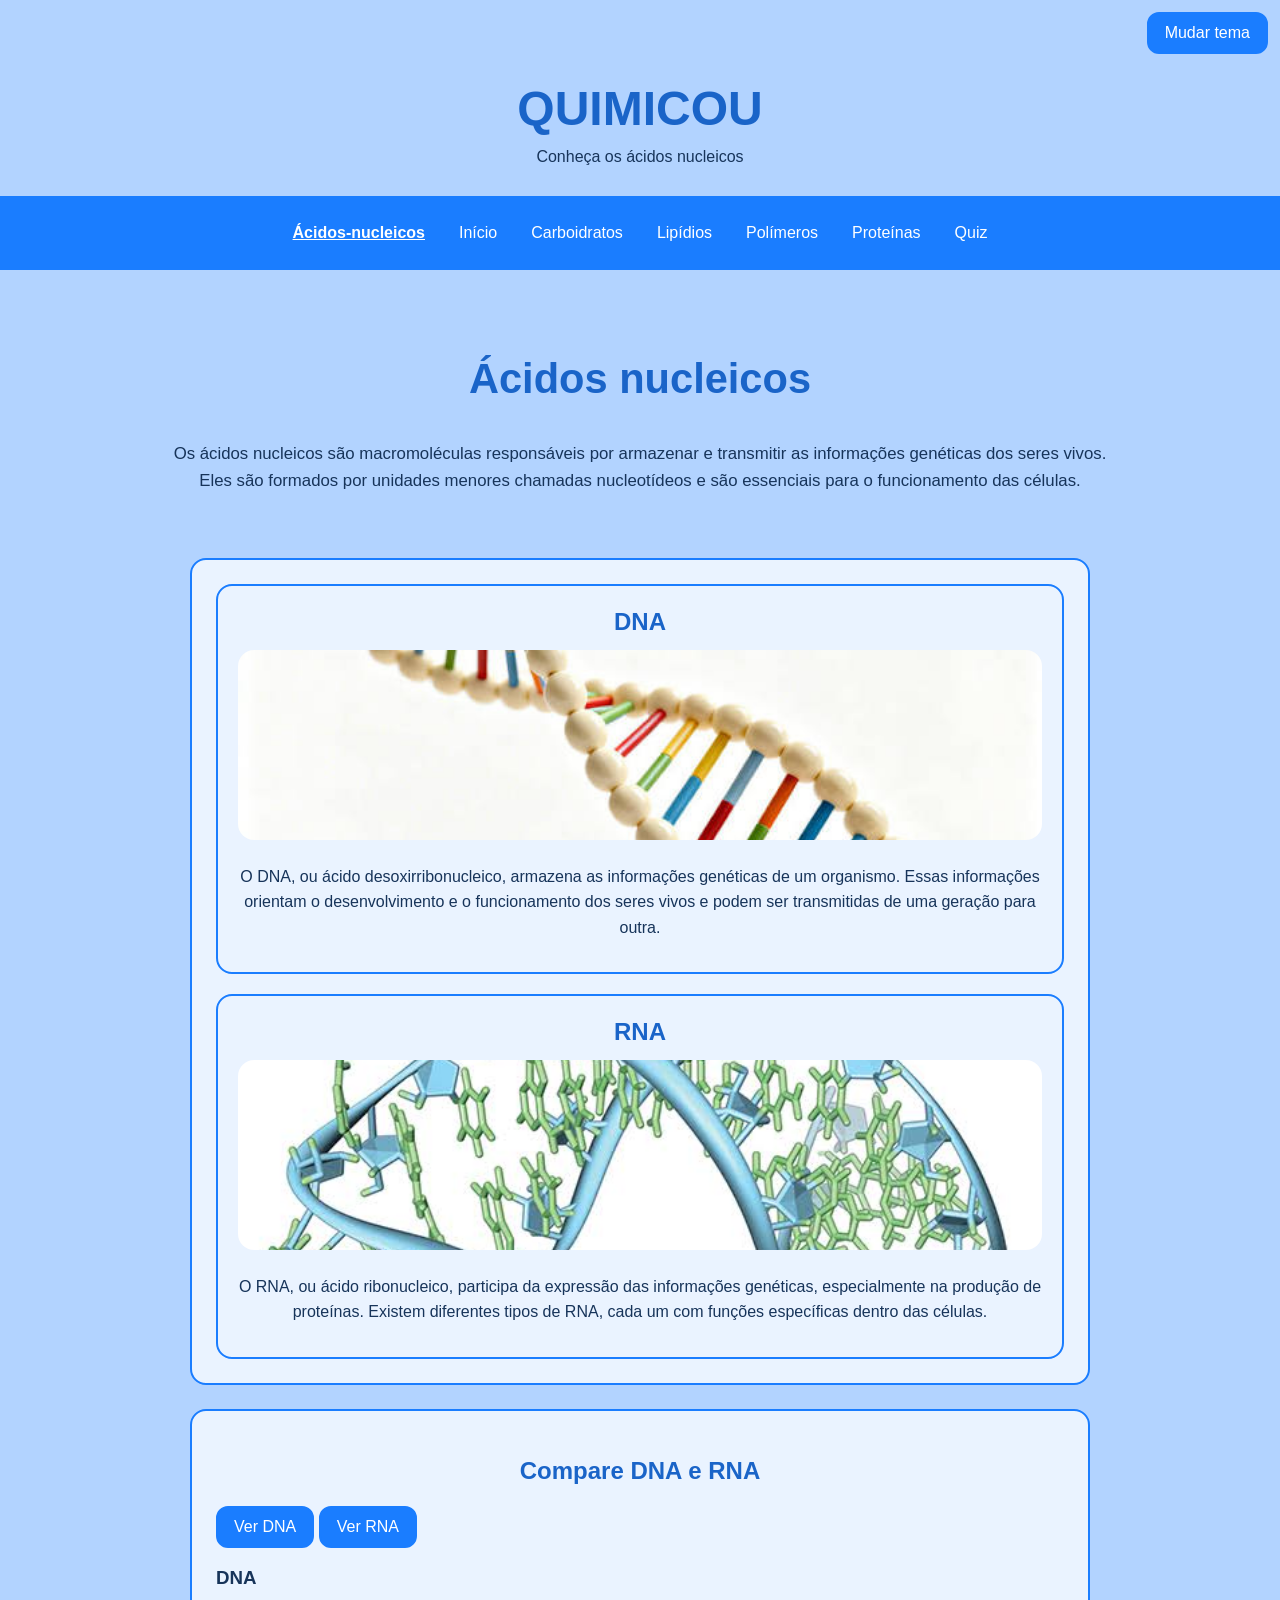
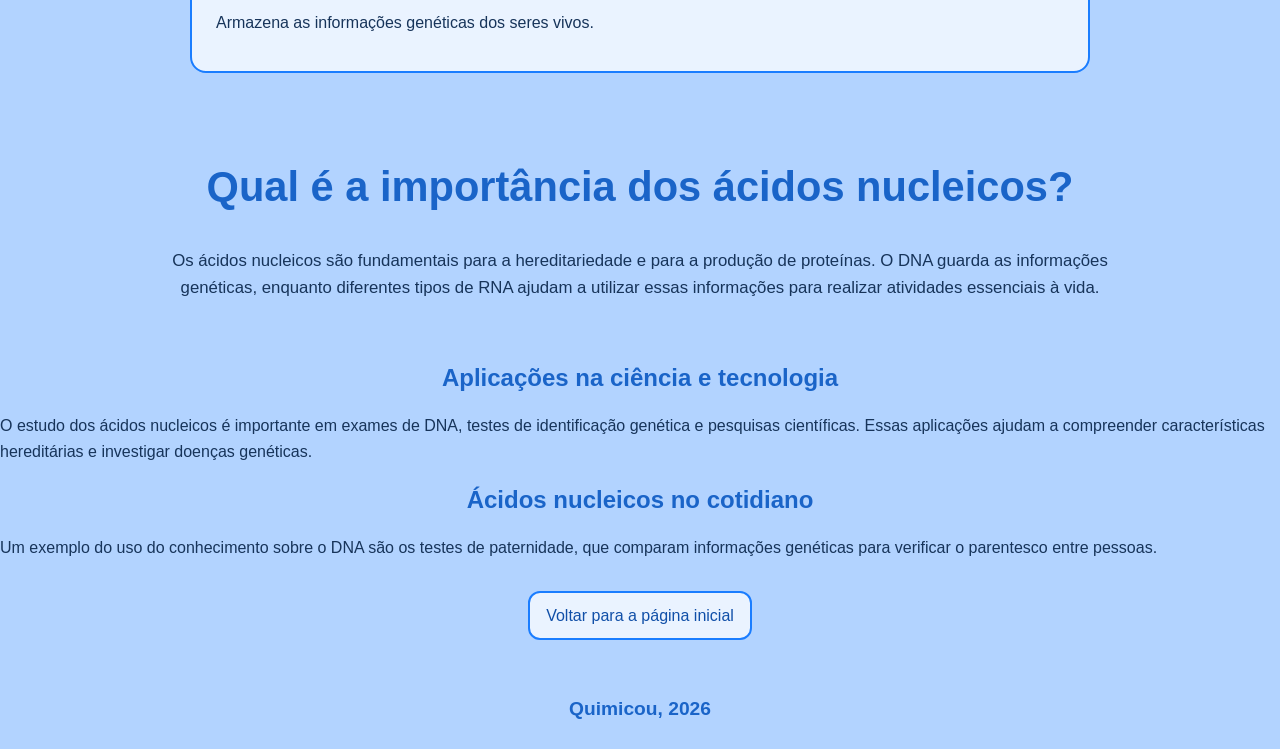
<file: acidos-nucleicos.html>
<!DOCTYPE html>
<html lang="pt-BR">
<head>
    <meta charset="UTF-8">
    <meta name="viewport" content="width=device-width, initial-scale=1.0">
    <link rel="stylesheet" href="style.css">
    <script defer src="java.js"></script>
    <title>Ácidos nucleicos | Quimicou</title>
</head>
<body>

    <button class="tema-btn" id="mudar-tema" type="button">
        Mudar tema
    </button>
    <header class="cabecalho">
        <h1>QUIMICOU</h1>
        <p>Conheça os ácidos nucleicos</p>
    </header>
    <button type="button" class="menu-botao" aria-label="Abrir menu">
    ☰
    </button>
    <nav class="menu">
        <a href="acidos-nucleicos.html" class="ativo">Ácidos-nucleicos</a>
        <a href="index.html">Início</a>
        <a href="carboidratos.html">Carboidratos</a>
        <a href="lipidios.html">Lipídios</a>
        <a href="polimeros.html">Polímeros</a>
        <a href="proteinas.html">Proteínas</a>
        <a href="quiz.html">Quiz</a>
    </nav>
    <main>
        <section class="apresentacao">
            <h2>Ácidos nucleicos</h2>
            <p>
                Os ácidos nucleicos são macromoléculas responsáveis por
                armazenar e transmitir as informações genéticas dos seres
                vivos. Eles são formados por unidades menores chamadas
                nucleotídeos e são essenciais para o funcionamento das células.
            </p>
        </section>

        <section class="conteudo">
            <article class="card">
                <h2>DNA</h2>
                <img src="dna.jpg" alt="Representação da molécula de DNA">
                <p>
                    O DNA, ou ácido desoxirribonucleico, armazena as
                    informações genéticas de um organismo. Essas informações
                    orientam o desenvolvimento e o funcionamento dos seres
                    vivos e podem ser transmitidas de uma geração para outra.
                </p>
            </article>

            <article class="card">
                <h2>RNA</h2>
                <img src="rna.jpg" alt="Representação da molécula de RNA">
                <p>
                    O RNA, ou ácido ribonucleico, participa da expressão
                    das informações genéticas, especialmente na produção
                    de proteínas. Existem diferentes tipos de RNA, cada um
                    com funções específicas dentro das células.
                </p>
            </article>
        </section>

        <section class="conteudo">
            <h2>Compare DNA e RNA</h2>

            <button type="button" id="mostrar-dna">Ver DNA</button>
            <button type="button" id="mostrar-rna">Ver RNA</button>

            <div id="informacao-dna">
                <h3>DNA</h3>
                <p>Armazena as informações genéticas dos seres vivos.</p>
            </div>

            <div id="informacao-rna" hidden>
                <h3>RNA</h3>
                <p>Participa da utilização das informações genéticas,
                principalmente na produção de proteínas.</p>
            </div>
        </section>

        <section class="apresentacao">
            <h2>Qual é a importância dos ácidos nucleicos?</h2>
            <p>
                Os ácidos nucleicos são fundamentais para a hereditariedade
                e para a produção de proteínas. O DNA guarda as informações
                genéticas, enquanto diferentes tipos de RNA ajudam a utilizar
                essas informações para realizar atividades essenciais à vida.
            </p>
        </section>
        <section>
            <h2>Aplicações na ciência e tecnologia</h2>

            <p>
                O estudo dos ácidos nucleicos é importante em exames de DNA,
                testes de identificação genética e pesquisas científicas.
                Essas aplicações ajudam a compreender características
                hereditárias e investigar doenças genéticas.
            </p>

            <h2>Ácidos nucleicos no cotidiano</h2>

            <p>
                Um exemplo do uso do conhecimento sobre o DNA são os testes
                de paternidade, que comparam informações genéticas para
                verificar o parentesco entre pessoas.
            </p>
        </section>

        <div class="voltar">
            <a href="index.html">Voltar para a página inicial</a>
        </div>
    </main>
    <footer>
        <p>Quimicou, 2026</p>
    </footer>
</body>
</html>
</file>
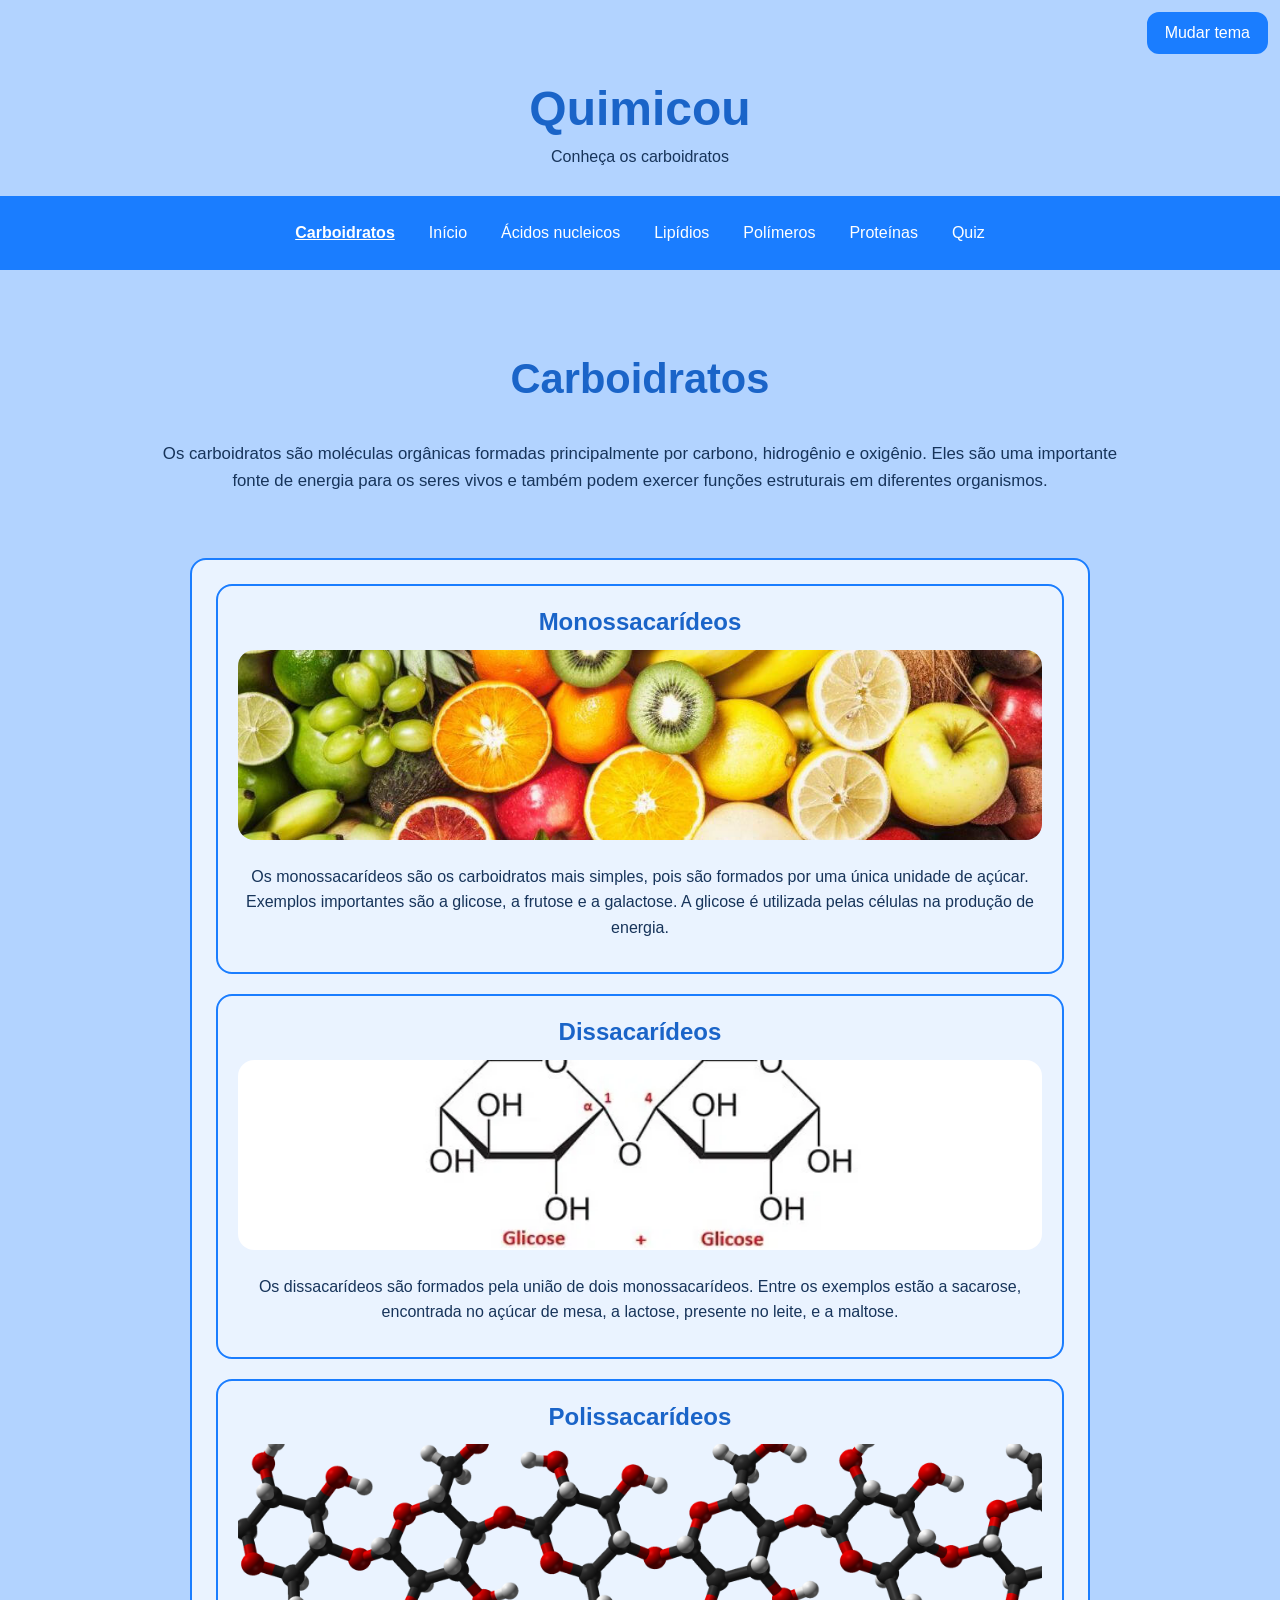
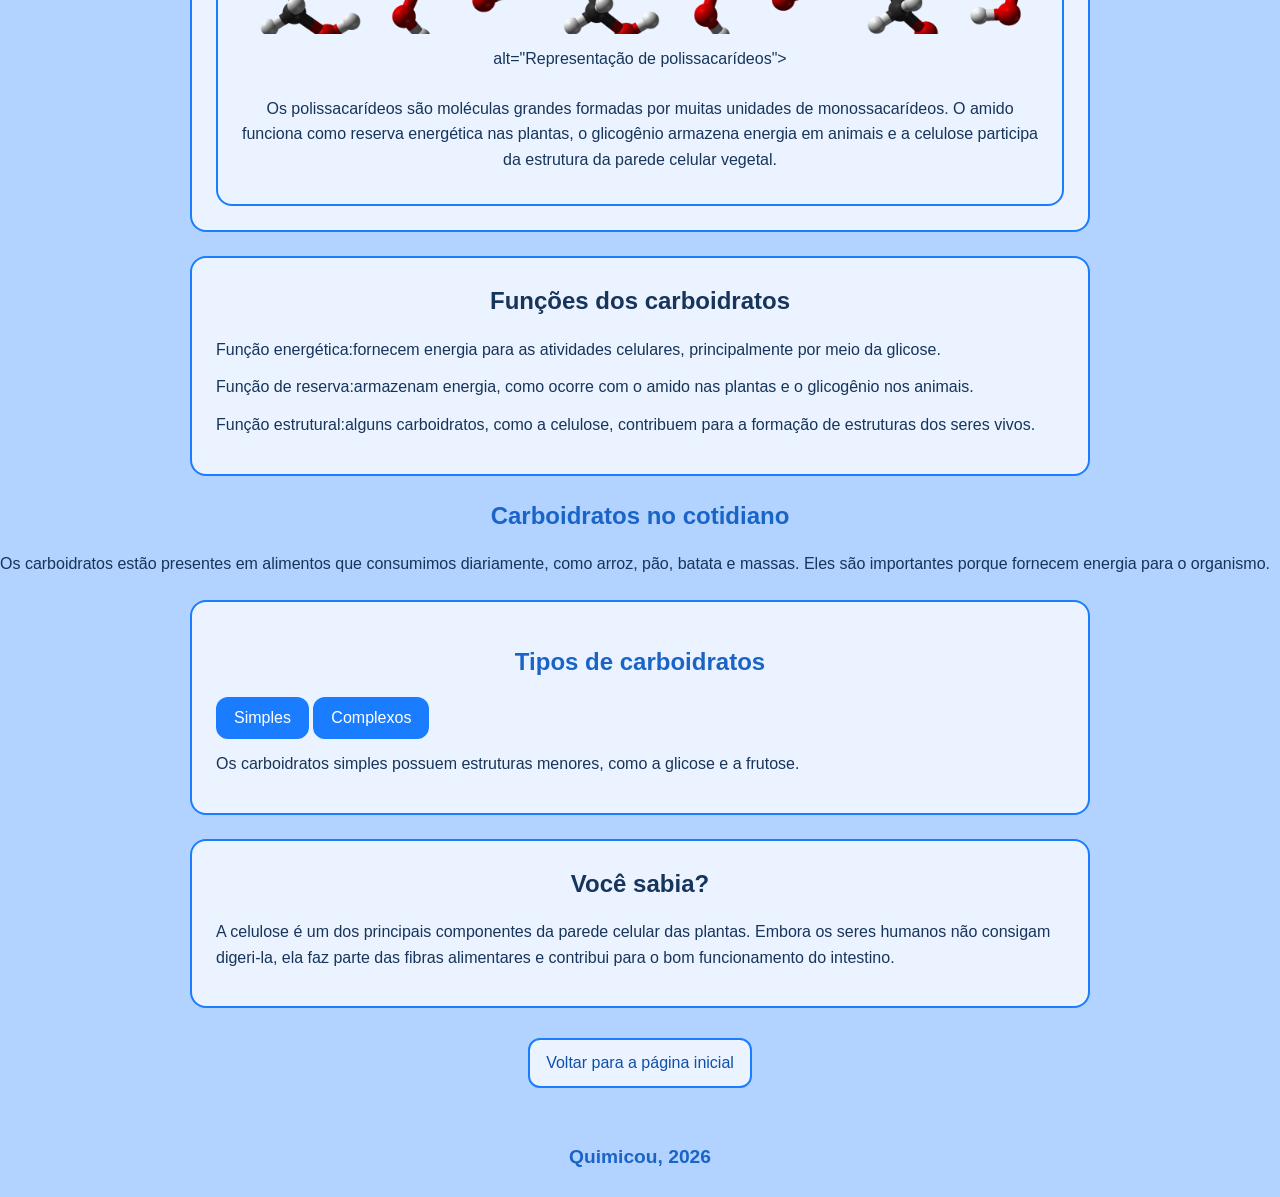
<file: carboidratos.html>
<!DOCTYPE html>
<html lang="pt-BR">
<head>
    <meta charset="UTF-8">
    <meta name="viewport" content="width=device-width, initial-scale=1.0">
    <link rel="stylesheet" href="style.css">
    <script defer src="java.js"></script>
    <title>Carboidratos | Quimicou</title>
</head>
<body>

    <button class="tema-btn" id="mudar-tema" type="button">
        Mudar tema
    </button>

    <header class="cabecalho">
        <h1>Quimicou</h1>
        <p>Conheça os carboidratos</p>
    </header>
    <button type="button" class="menu-botao" aria-label="Abrir menu">
    ☰
    </button>

    <nav class="menu">
        <a href="carboidratos.html" class="ativo">Carboidratos</a>
        <a href="index.html">Início</a>
        <a href="acidos-nucleicos.html">Ácidos nucleicos</a>
        <a href="lipidios.html">Lipídios</a>
        <a href="polimeros.html">Polímeros</a>
        <a href="proteinas.html">Proteínas</a>
        <a href="quiz.html">Quiz</a>
    </nav>

    <main>
        <section class="apresentacao">
            <h2>Carboidratos</h2>
            <p>
                Os carboidratos são moléculas orgânicas formadas principalmente
                por carbono, hidrogênio e oxigênio. Eles são uma importante
                fonte de energia para os seres vivos e também podem exercer
                funções estruturais em diferentes organismos.
            </p>
        </section>

        <section class="conteudo">
            <article class="card">
                <h2>Monossacarídeos</h2>
                <img src="Monossacarídeos-3.jpg" 
                    alt="Representação de monossacarídeos">
                <p>
                    Os monossacarídeos são os carboidratos mais simples,
                    pois são formados por uma única unidade de açúcar.
                    Exemplos importantes são a glicose, a frutose e a galactose.
                    A glicose é utilizada pelas células na produção de energia.
                </p>
            </article>

            <article class="card">
                <h2>Dissacarídeos</h2>
                <img src="dissacarideo.webp"
                    alt="Representação de dissacarídeos">
                <p>
                    Os dissacarídeos são formados pela união de dois
                    monossacarídeos. Entre os exemplos estão a sacarose,
                    encontrada no açúcar de mesa, a lactose, presente no leite,
                    e a maltose.
                </p>
            </article>

            <article class="card">
                <h2>Polissacarídeos</h2>
                <img src="polissacarideos.png" alt="">
                    alt="Representação de polissacarídeos">
                <p>
                    Os polissacarídeos são moléculas grandes formadas por
                    muitas unidades de monossacarídeos. O amido funciona como
                    reserva energética nas plantas, o glicogênio armazena
                    energia em animais e a celulose participa da estrutura
                    da parede celular vegetal.
                </p>
            </article>
        </section>

        <section class="conteudo">
            <header>Funções dos carboidratos</header>
            <p>
                Função energética:fornecem energia para as atividades
                celulares, principalmente por meio da glicose.
            </p>
            <p>
                Função de reserva:armazenam energia, como ocorre com
                o amido nas plantas e o glicogênio nos animais.
            </p>
            <p>
                Função estrutural:alguns carboidratos, como a celulose,
                contribuem para a formação de estruturas dos seres vivos.
            </p>
        </section>
        <section>
            <h2>Carboidratos no cotidiano</h2>

            <p>
                Os carboidratos estão presentes em alimentos que consumimos
                diariamente, como arroz, pão, batata e massas. Eles são
                importantes porque fornecem energia para o organismo.
            </p>
        </section>
       <section class="conteudo">
            <h2>Tipos de carboidratos</h2>
            <button type="button" class="botao-aba" data-aba="simples">
                Simples
            </button>
            <button type="button" class="botao-aba" data-aba="complexos">
                Complexos
            </button>

            <div id="aba-simples">
                <p>
                    Os carboidratos simples possuem estruturas menores,
                    como a glicose e a frutose.
                </p>
            </div>
            <div id="aba-complexos" hidden>
                <p>
                    Os carboidratos complexos são formados por várias
                    unidades de açúcar, como o amido e a celulose.
                </p>
            </div>
        </section>

        <section class="curiosidade">
            <header>Você sabia?</header>
            <p>
                A celulose é um dos principais componentes da parede celular
                das plantas. Embora os seres humanos não consigam digeri-la,
                ela faz parte das fibras alimentares e contribui para o bom
                funcionamento do intestino.
            </p>
        </section>

        <div class="voltar">
            <a href="index.html">Voltar para a página inicial</a>
        </div>
    </main>
    <footer>
        <p>Quimicou, 2026</p>
    </footer>
</body>
</html>
</file>
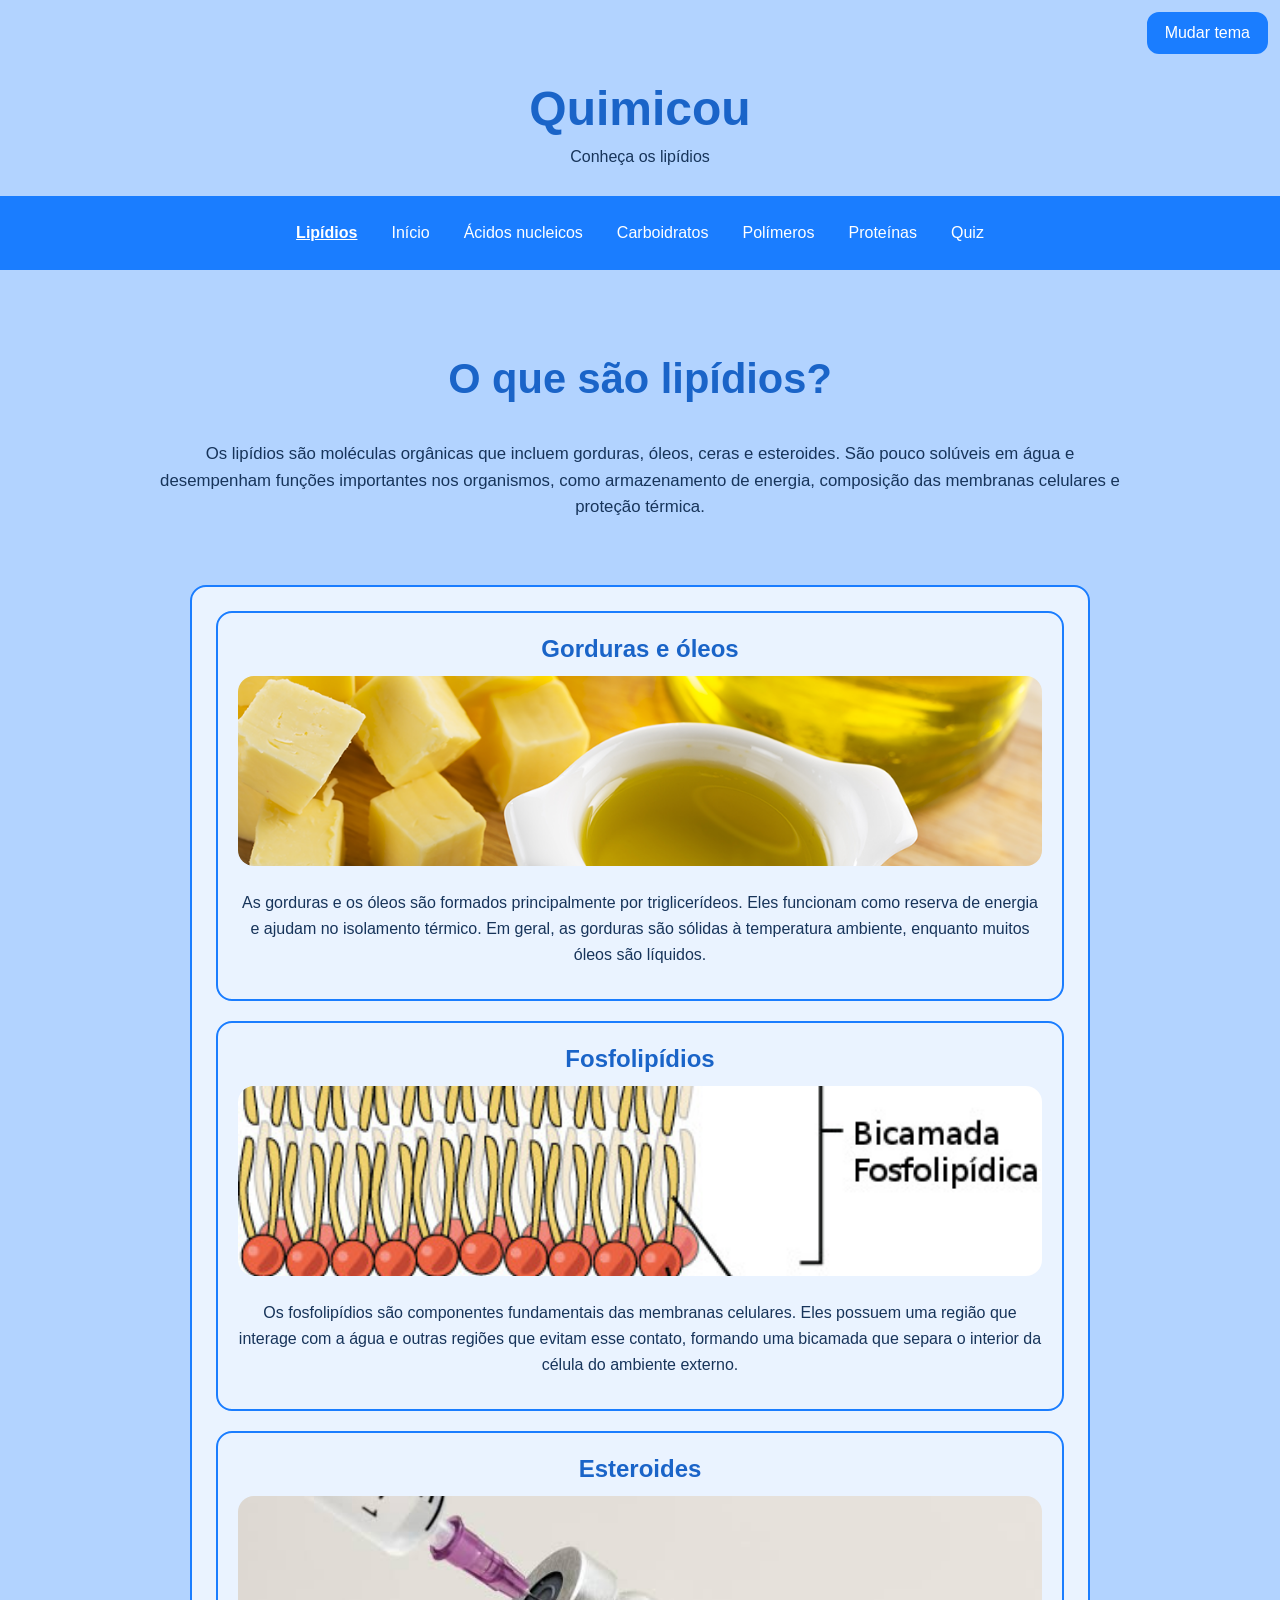
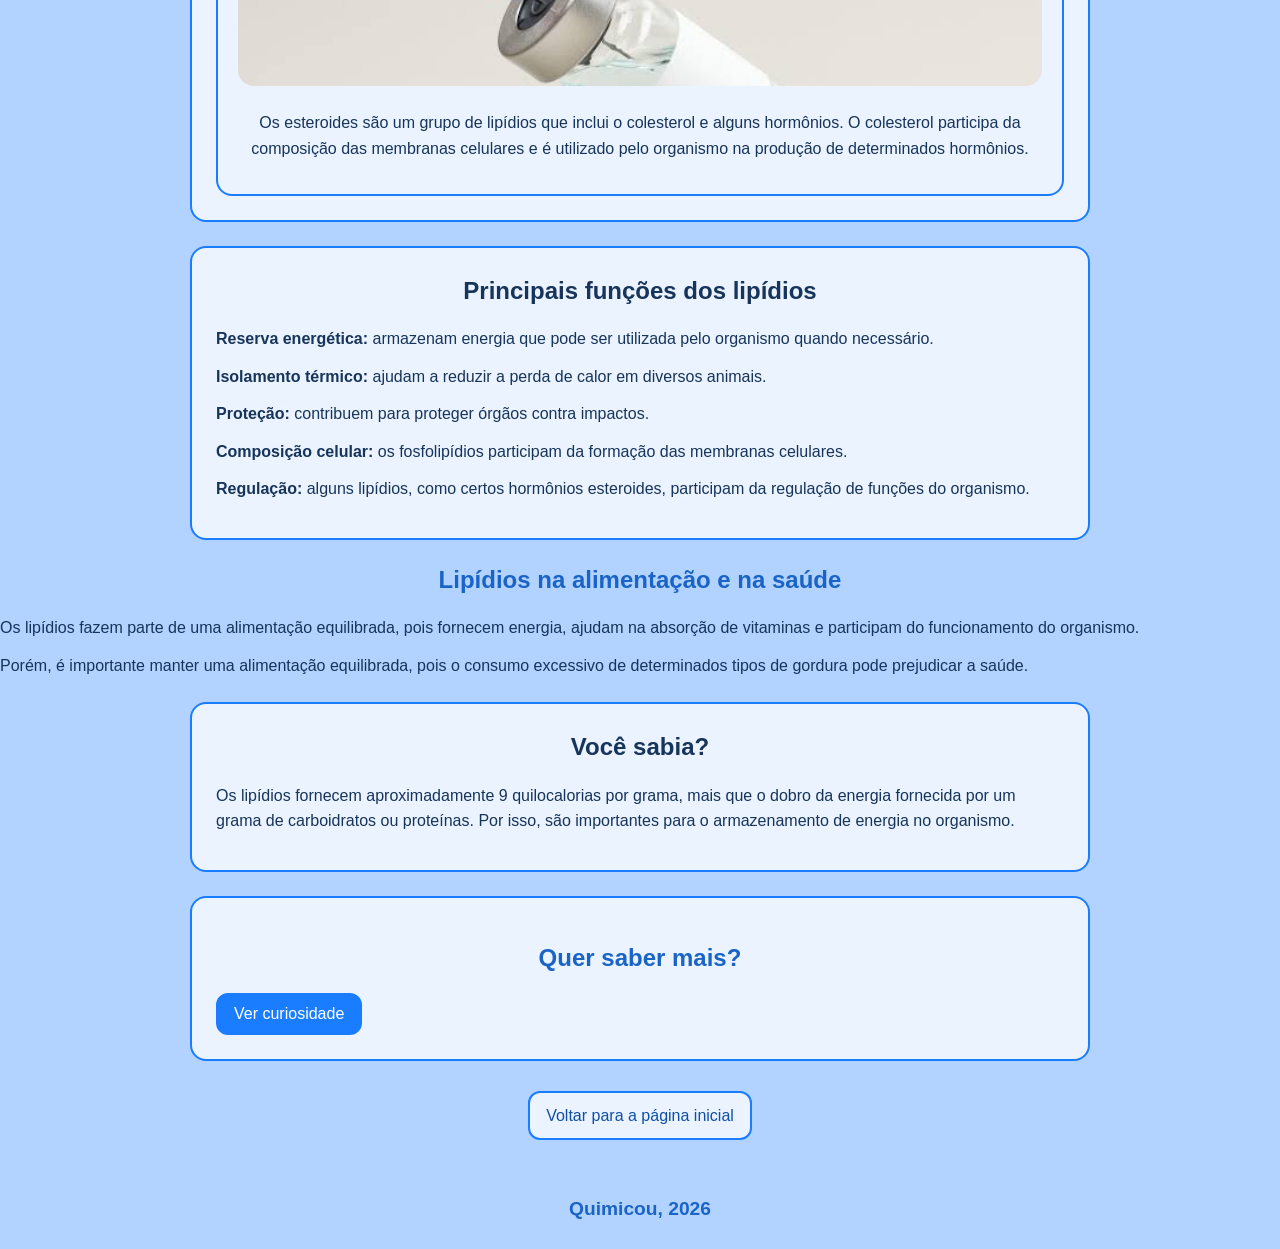
<file: lipidios.html>
<!DOCTYPE html>
<html lang="pt-BR">
<head>
    <meta charset="UTF-8">
    <meta name="viewport" content="width=device-width, initial-scale=1.0">
    <link rel="stylesheet" href="style.css">
    <script defer src="java.js"></script>
    <title>Lipídios | Quimicou</title>
</head>
<body>

    <button class="tema-btn" id="mudar-tema" type="button">
        Mudar tema
    </button>

    <header class="cabecalho">
        <h1>Quimicou</h1>
        <p>Conheça os lipídios</p>
    </header>
    <button type="button" class="menu-botao" aria-label="Abrir menu">☰
    </button>

    <nav class="menu">
         <a href="lipidios.html" class="ativo">Lipídios</a>
        <a href="index.html">Início</a>
        <a href="acidos-nucleicos.html">Ácidos nucleicos</a>
        <a href="carboidratos.html">Carboidratos</a>
        <a href="polimeros.html">Polímeros</a>
        <a href="proteinas.html">Proteínas</a>
        <a href="quiz.html">Quiz</a>
    </nav>

    <main>
        <section class="apresentacao">
            <h2>O que são lipídios?</h2>
            <p>
                Os lipídios são moléculas orgânicas que incluem gorduras,
                óleos, ceras e esteroides. São pouco solúveis em água e
                desempenham funções importantes nos organismos, como
                armazenamento de energia, composição das membranas celulares
                e proteção térmica.
            </p>
        </section>

        <section class="conteudo">
            <article class="card">
                <h2>Gorduras e óleos</h2>

                <img src="gorduras.png" 
                    alt="Exemplos de alimentos que contêm gorduras e óleos">

                <p>
                    As gorduras e os óleos são formados principalmente por
                    triglicerídeos. Eles funcionam como reserva de energia
                    e ajudam no isolamento térmico. Em geral, as gorduras
                    são sólidas à temperatura ambiente, enquanto muitos
                    óleos são líquidos.
                </p>
            </article>

            <article class="card">
                <h2>Fosfolipídios</h2>

                <img src="fosfolipideos.jpg"
                    alt="Representação de uma molécula de fosfolipídio">

                <p>
                    Os fosfolipídios são componentes fundamentais das
                    membranas celulares. Eles possuem uma região que interage
                    com a água e outras regiões que evitam esse contato,
                    formando uma bicamada que separa o interior da célula
                    do ambiente externo.
                </p>
            </article>

            <article class="card">
                <h2>Esteroides</h2>

                <img src="esteroide.jpg"
                    alt="Representação da estrutura química de um esteroide">

                <p>
                    Os esteroides são um grupo de lipídios que inclui o
                    colesterol e alguns hormônios. O colesterol participa
                    da composição das membranas celulares e é utilizado
                    pelo organismo na produção de determinados hormônios.
                </p>
            </article>

        </section>

        <section class="conteudo">

            <header>Principais funções dos lipídios</header>

            <p>
                <strong>Reserva energética:</strong> armazenam energia
                que pode ser utilizada pelo organismo quando necessário.
            </p>

            <p>
                <strong>Isolamento térmico:</strong> ajudam a reduzir
                a perda de calor em diversos animais.
            </p>

            <p>
                <strong>Proteção:</strong> contribuem para proteger órgãos
                contra impactos.
            </p>

            <p>
                <strong>Composição celular:</strong> os fosfolipídios
                participam da formação das membranas celulares.
            </p>

            <p>
                <strong>Regulação:</strong> alguns lipídios, como certos
                hormônios esteroides, participam da regulação de funções
                do organismo.
            </p>

        </section>
        <section>
            <h2>Lipídios na alimentação e na saúde</h2>

            <p>
                Os lipídios fazem parte de uma alimentação equilibrada, pois
                fornecem energia, ajudam na absorção de vitaminas e participam
                do funcionamento do organismo.
            </p>

            <p>
                Porém, é importante manter uma alimentação equilibrada,
                pois o consumo excessivo de determinados tipos de gordura
                pode prejudicar a saúde.
            </p>
        </section>

        <section class="curiosidade">
            <header>Você sabia?</header>

            <p>
                Os lipídios fornecem aproximadamente 9 quilocalorias por
                grama, mais que o dobro da energia fornecida por um grama
                de carboidratos ou proteínas. Por isso, são importantes
                para o armazenamento de energia no organismo.
            </p>
        </section>
         <section class="curiosidade">
            <h2>Quer saber mais?</h2>
            <button type="button" id="abrir-modal">Ver curiosidade</button>
        </section>

        <div class="modal" id="modal-lipidios" hidden>
            <div class="modal-conteudo">
                <button type="button" id="fechar-modal">Fechar</button>
                <h2>Curiosidade sobre os lipídios</h2>
                <p>
                    Os lipídios fazem parte das membranas celulares e também
                    ajudam no armazenamento de energia e no isolamento térmico.
                </p>
            </div>
        </div>
        <div class="voltar">
            <a href="index.html">Voltar para a página inicial</a>
        </div>
    </main>
    <footer>
        <p>Quimicou, 2026</p>
    </footer>
</body>
</html>
</file>
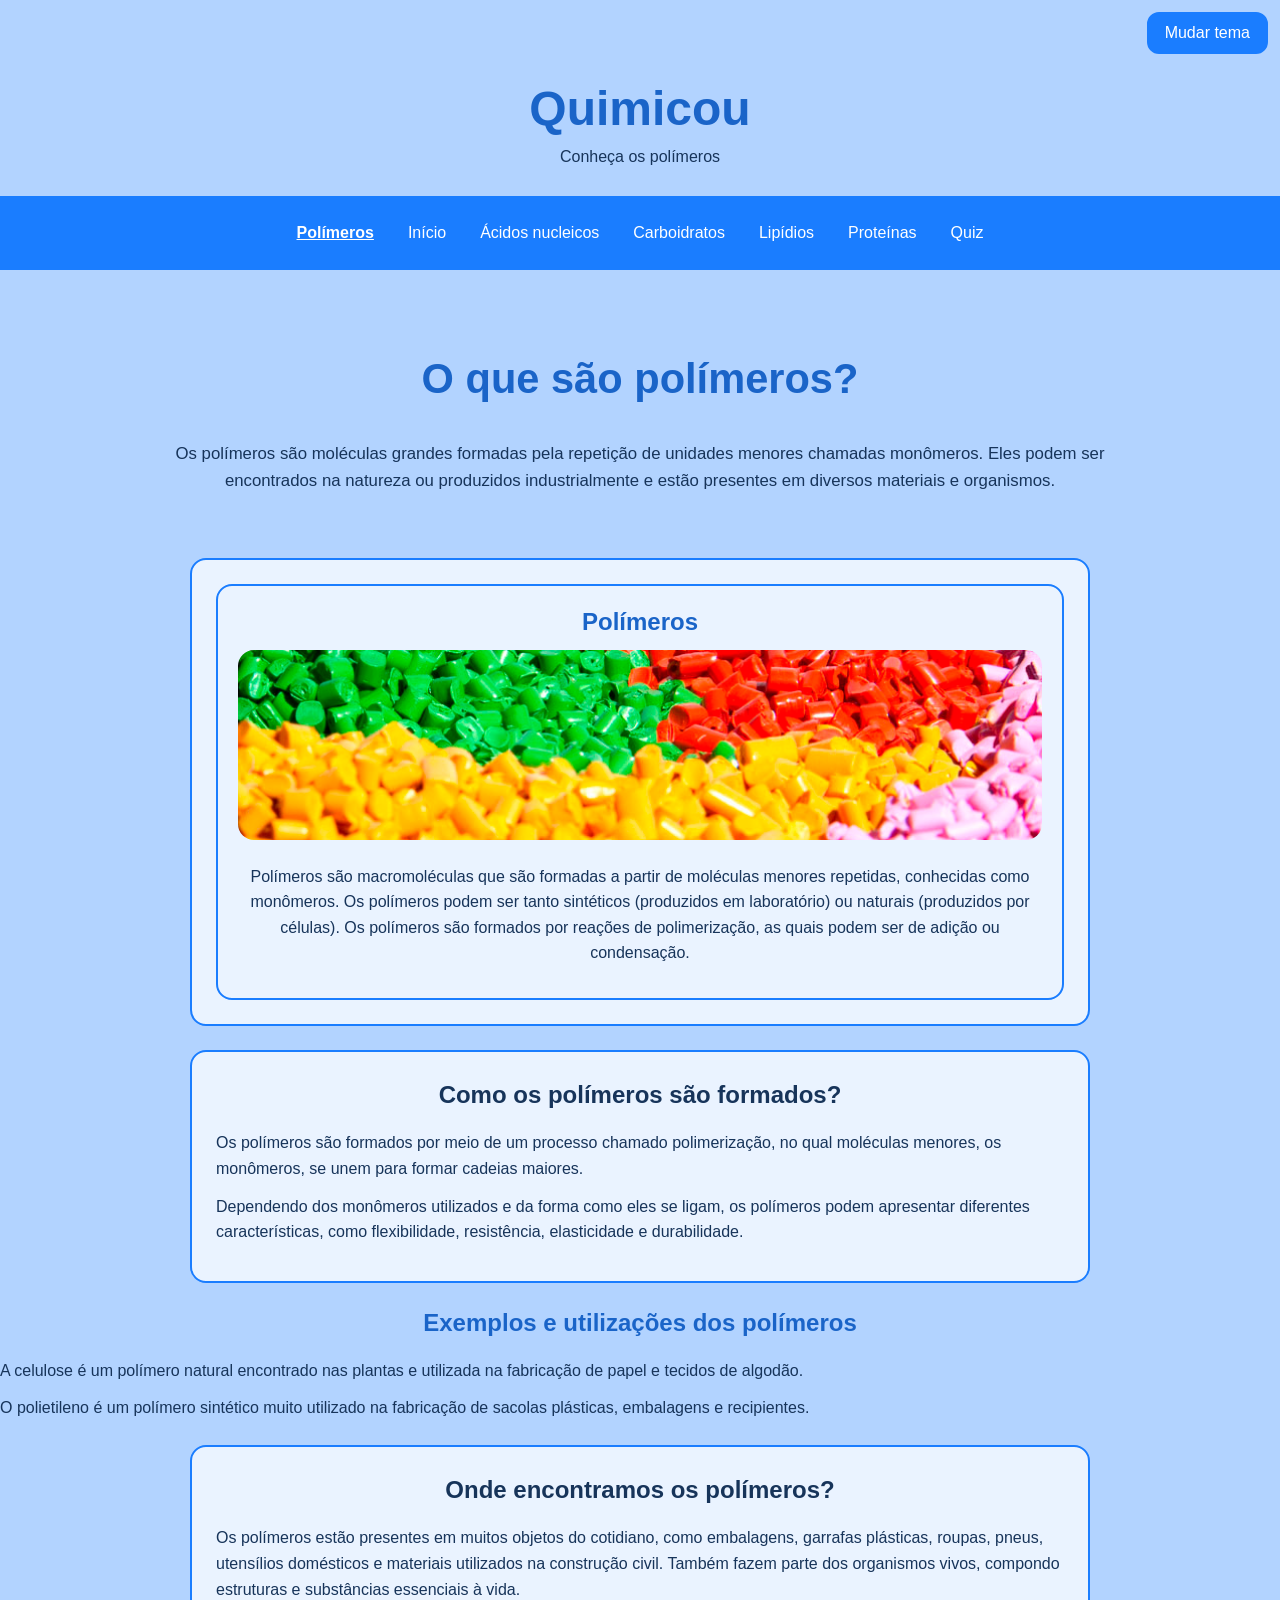
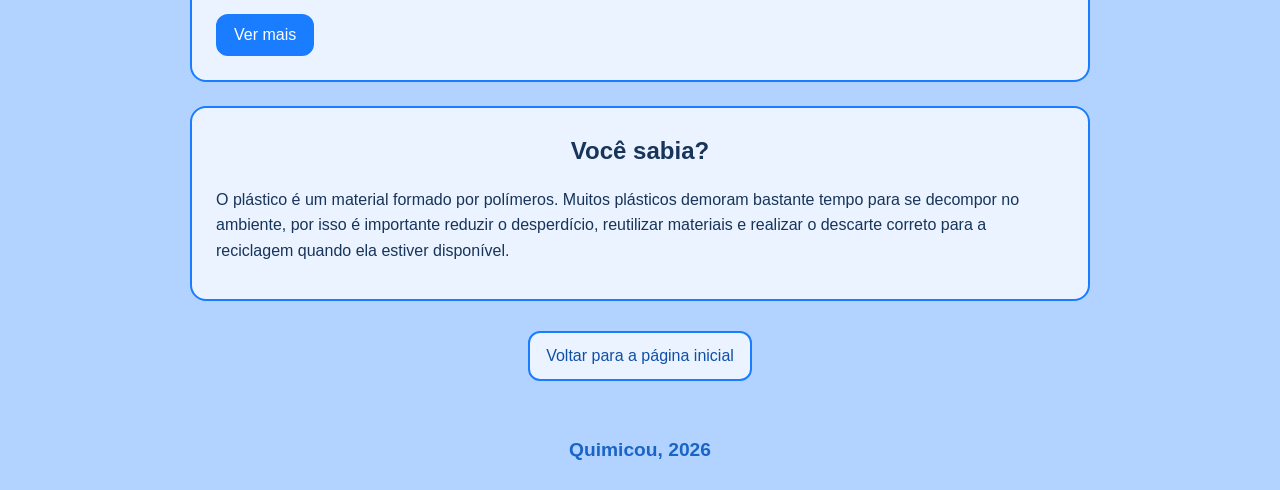
<file: polimeros.html>
<!DOCTYPE html>
<html lang="pt-BR">
<head>
    <meta charset="UTF-8">
    <meta name="viewport" content="width=device-width, initial-scale=1.0">
    <link rel="stylesheet" href="style.css">
    <script defer src="java.js"></script>
    <title>Polímeros | Quimicou</title>
</head>
<body>
    <button class="tema-btn" id="mudar-tema" type="button">
        Mudar tema
    </button>

    <header class="cabecalho">
        <h1>Quimicou</h1>
        <p>Conheça os polímeros</p>
    </header>
    <button type="button" class="menu-botao" aria-label="Abrir menu">☰
    </button>

    <nav class="menu">
        <a href="polimeros.html" class="ativo">Polímeros</a>
        <a href="index.html">Início</a>
        <a href="acidos-nucleicos.html">Ácidos nucleicos</a>
        <a href="carboidratos.html">Carboidratos</a>
        <a href="lipidios.html">Lipídios</a>
        <a href="proteinas.html">Proteínas</a>
        <a href="quiz.html">Quiz</a>
    </nav>

    <main>

        <section class="apresentacao">
            <h2>O que são polímeros?</h2>

            <p>
                Os polímeros são moléculas grandes formadas pela repetição
                de unidades menores chamadas monômeros. Eles podem ser
                encontrados na natureza ou produzidos industrialmente e
                estão presentes em diversos materiais e organismos.
            </p>
        </section>

        <section class="conteudo">

            <article class="card">
                <h2>Polímeros</h2>
                <img src="polimeros.png" alt="Exemplo de Polimero">

                <p>
                    Polímeros são macromoléculas que são formadas a partir de moléculas menores repetidas,
                    conhecidas como monômeros. Os polímeros podem ser tanto sintéticos (produzidos em laboratório) 
                    ou naturais (produzidos por células). Os polímeros são formados por reações de polimerização,
                    as quais podem ser de adição ou condensação.
                </p>
            </article>

        </section>

        <section class="conteudo">

            <header>Como os polímeros são formados?</header>

            <p>
                Os polímeros são formados por meio de um processo chamado
                polimerização, no qual moléculas menores, os monômeros,
                se unem para formar cadeias maiores.
            </p>

            <p>
                Dependendo dos monômeros utilizados e da forma como eles
                se ligam, os polímeros podem apresentar diferentes
                características, como flexibilidade, resistência,
                elasticidade e durabilidade.
            </p>

        </section>
        <section>
            <h2>Exemplos e utilizações dos polímeros</h2>
            <p>
                A celulose é um polímero natural encontrado nas plantas e utilizada
                na fabricação de papel e tecidos de algodão.
            </p>
            <p>
                O polietileno é um polímero sintético muito utilizado na fabricação
                de sacolas plásticas, embalagens e recipientes.
            </p>
        </section>

        <section class="conteudo">
            <header>Onde encontramos os polímeros?</header>

            <p>
                Os polímeros estão presentes em muitos objetos do cotidiano,
                como embalagens, garrafas plásticas, roupas, pneus, utensílios
                domésticos e materiais utilizados na construção civil.
                Também fazem parte dos organismos vivos, compondo estruturas
                e substâncias essenciais à vida.
            </p>
            <div class="texto-extra">
            <p hidden>
                Os polímeros naturais incluem substâncias como proteínas,
                celulose e amido. Já os sintéticos são produzidos industrialmente,
                como vários tipos de plástico.
            </p>

    <button type="button" class="botao-extra">Ver mais</button>
</div>

        </section>

        <section class="curiosidade">
            <header>Você sabia?</header>

            <p>
                O plástico é um material formado por polímeros. Muitos
                plásticos demoram bastante tempo para se decompor no ambiente,
                por isso é importante reduzir o desperdício, reutilizar
                materiais e realizar o descarte correto para a reciclagem
                quando ela estiver disponível.
            </p>
        </section>

        <div class="voltar">
            <a href="index.html">Voltar para a página inicial</a>
        </div>
    </main>
    <footer>
        <p>Quimicou, 2026</p>
    </footer>
</body>
</html>
</file>
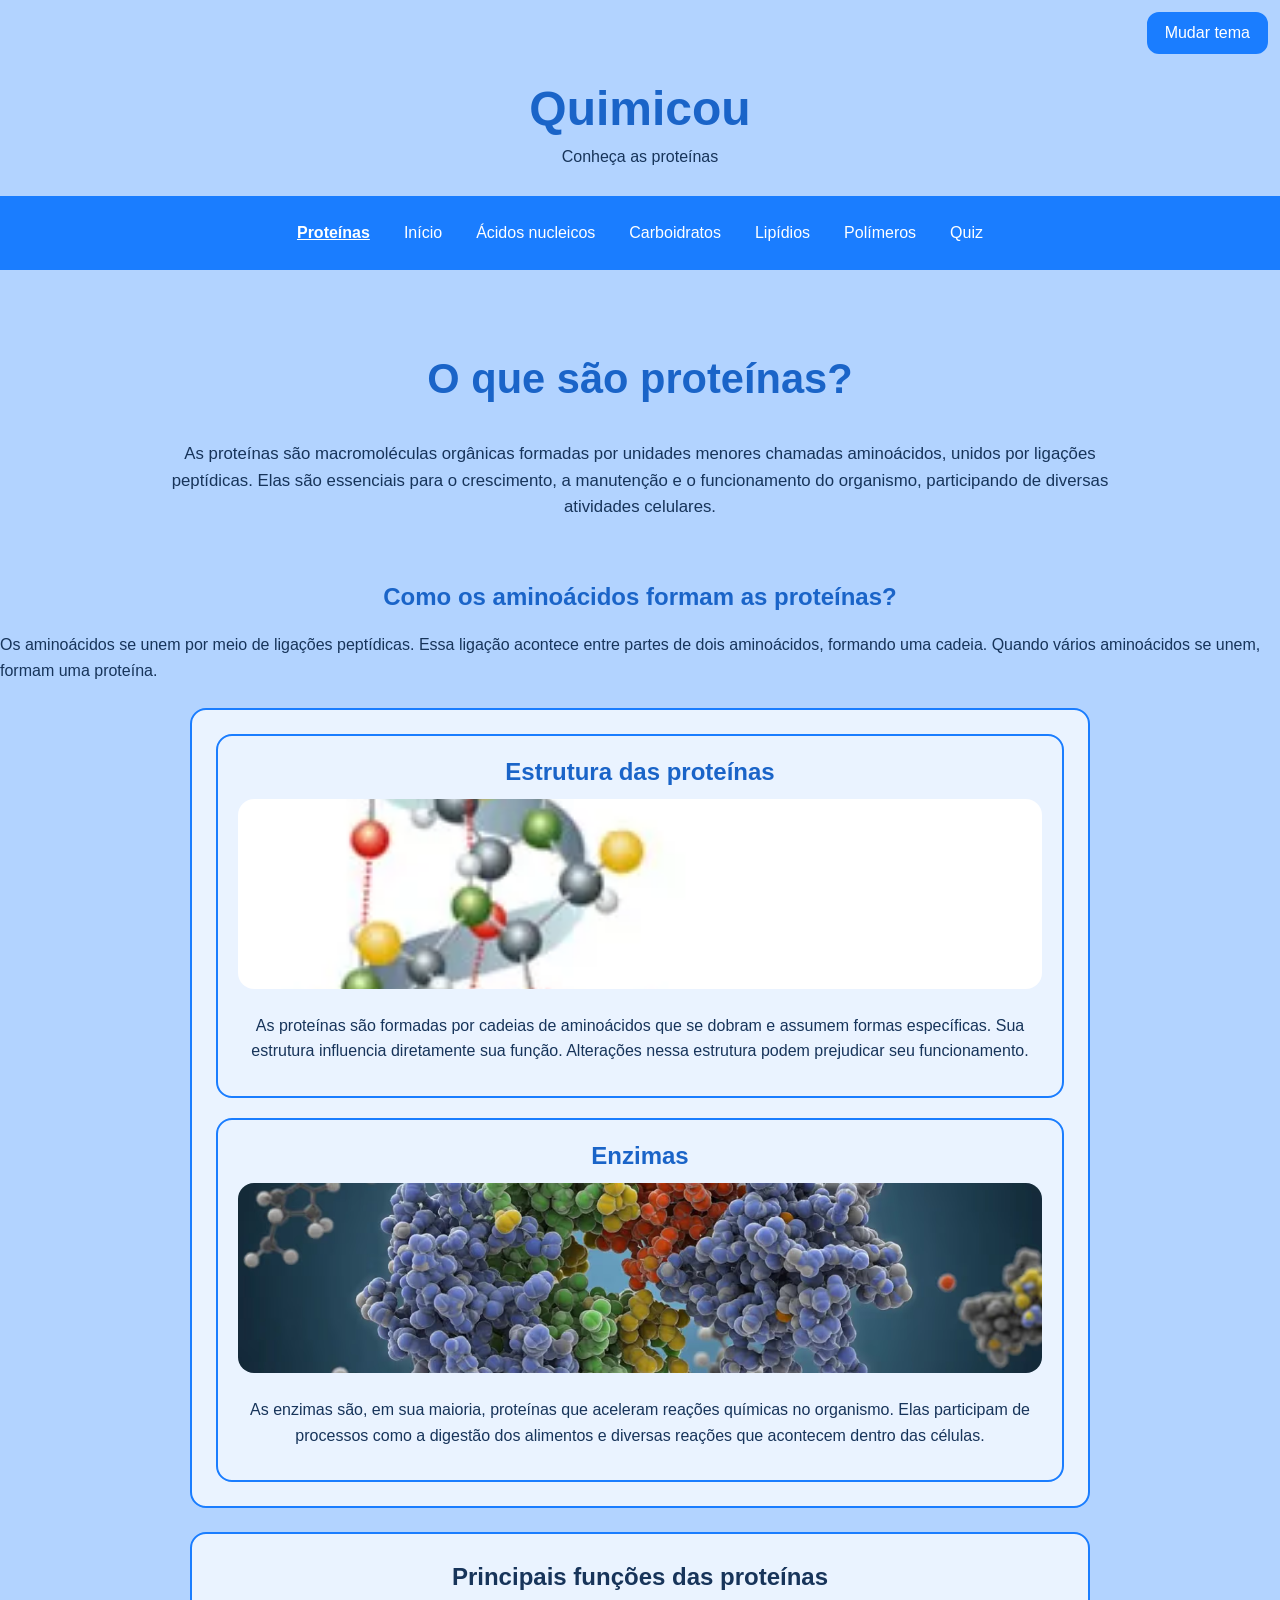
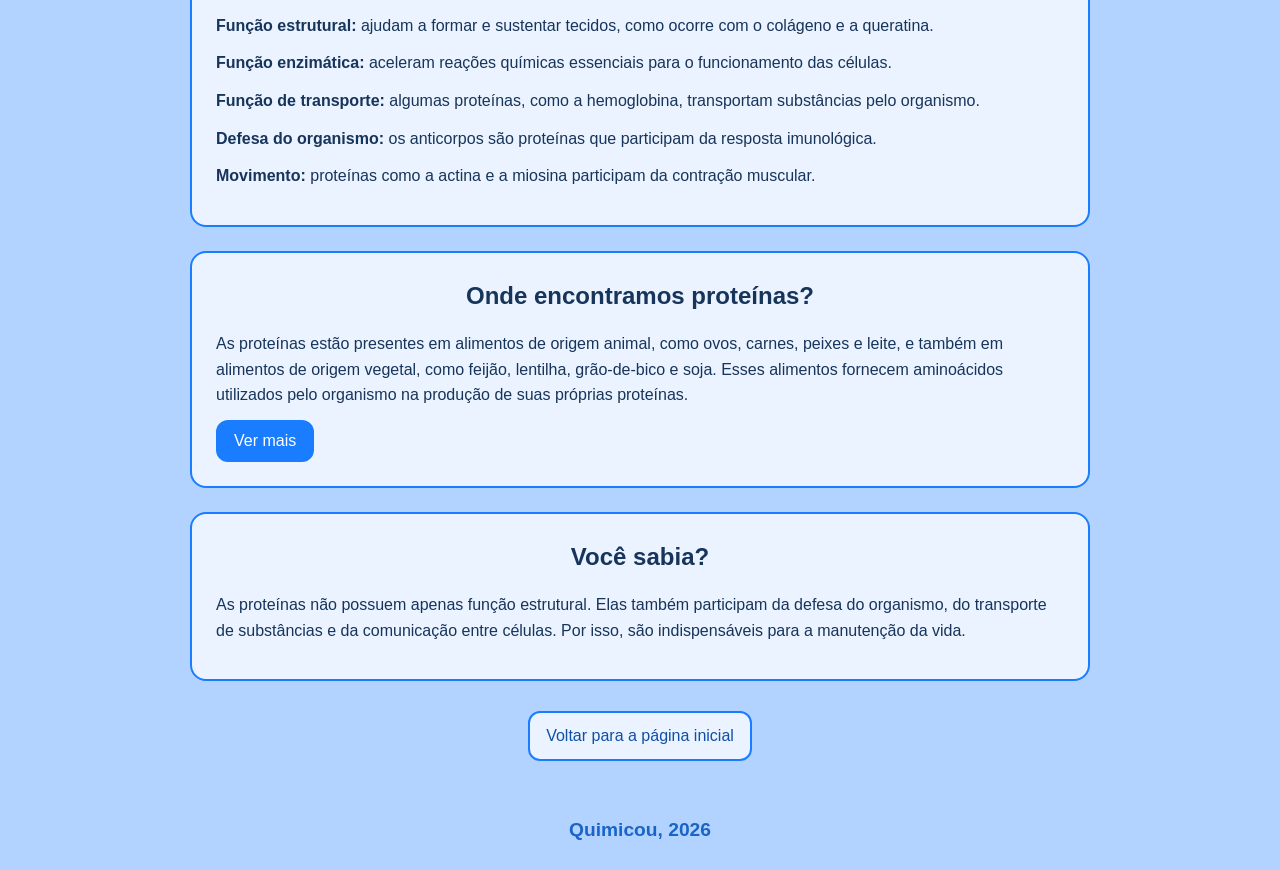
<file: proteinas.html>
<!DOCTYPE html>
<html lang="pt-BR">
<head>
    <meta charset="UTF-8">
    <meta name="viewport" content="width=device-width, initial-scale=1.0">
    <link rel="stylesheet" href="style.css">
    <script defer src="java.js"></script>
    <title>Proteínas | Quimicou</title>
</head>
<body>

    <button class="tema-btn" id="mudar-tema" type="button">
        Mudar tema
    </button>

    <header class="cabecalho">
        <h1>Quimicou</h1>
        <p>Conheça as proteínas</p>
    </header>
    <button type="button" class="menu-botao" aria-label="Abrir menu">☰</button>

    <nav class="menu">
        <a href="proteinas.html" class="ativo">Proteínas</a>
        <a href="index.html">Início</a>
        <a href="acidos-nucleicos.html">Ácidos nucleicos</a>
        <a href="carboidratos.html">Carboidratos</a>
        <a href="lipidios.html">Lipídios</a>
        <a href="polimeros.html">Polímeros</a>
        <a href="quiz.html">Quiz</a>
    </nav>

    <main>

        <section class="apresentacao">
            <h2>O que são proteínas?</h2>

            <p>
                As proteínas são macromoléculas orgânicas formadas por
                unidades menores chamadas aminoácidos, unidos por ligações
                peptídicas. Elas são essenciais para o crescimento, a
                manutenção e o funcionamento do organismo, participando
                de diversas atividades celulares.
            </p>
        </section>
        <section>
             <h2>Como os aminoácidos formam as proteínas?</h2>

             <p>
                Os aminoácidos se unem por meio de ligações peptídicas.
                Essa ligação acontece entre partes de dois aminoácidos,
                formando uma cadeia. Quando vários aminoácidos se unem,
                formam uma proteína.
            </p>
        </section>

        <section class="conteudo">

            <article class="card">
                <h2>Estrutura das proteínas</h2>

                <img src="estrutura P.webp" 
                    alt="Representação da estrutura de uma proteína">

                <p>
                    As proteínas são formadas por cadeias de aminoácidos
                    que se dobram e assumem formas específicas. Sua estrutura
                    influencia diretamente sua função. Alterações nessa
                    estrutura podem prejudicar seu funcionamento.
                </p>
            </article>

            <article class="card">
                <h2>Enzimas</h2>

                <img src="enzimas.avif" 
                    alt="Representação de uma enzima">

                <p>
                    As enzimas são, em sua maioria, proteínas que aceleram
                    reações químicas no organismo. Elas participam de
                    processos como a digestão dos alimentos e diversas
                    reações que acontecem dentro das células.
                </p>
            </article>

        </section>

        <section class="conteudo">

            <header>Principais funções das proteínas</header>

            <p>
                <strong>Função estrutural:</strong> ajudam a formar e
                sustentar tecidos, como ocorre com o colágeno e a queratina.
            </p>

            <p>
                <strong>Função enzimática:</strong> aceleram reações químicas
                essenciais para o funcionamento das células.
            </p>

            <p>
                <strong>Função de transporte:</strong> algumas proteínas,
                como a hemoglobina, transportam substâncias pelo organismo.
            </p>

            <p>
                <strong>Defesa do organismo:</strong> os anticorpos são
                proteínas que participam da resposta imunológica.
            </p>

            <p>
                <strong>Movimento:</strong> proteínas como a actina e a
                miosina participam da contração muscular.
            </p>

        </section>

        <section class="conteudo">

            <header>Onde encontramos proteínas?</header>

            <p>
                As proteínas estão presentes em alimentos de origem animal,
                como ovos, carnes, peixes e leite, e também em alimentos
                de origem vegetal, como feijão, lentilha, grão-de-bico
                e soja. Esses alimentos fornecem aminoácidos utilizados
                pelo organismo na produção de suas próprias proteínas.
            </p>
            <div class="texto-extra">
            <p hidden>
                A forma de uma proteína está relacionada à sua função.
                Temperaturas muito elevadas e alterações no pH podem modificar
                sua estrutura, prejudicando sua atividade.
            </p>

    <button type="button" class="botao-extra">Ver mais</button>
</div>

        </section>

        <section class="curiosidade">
            <header>Você sabia?</header>

            <p>
                As proteínas não possuem apenas função estrutural.
                Elas também participam da defesa do organismo, do transporte
                de substâncias e da comunicação entre células. Por isso,
                são indispensáveis para a manutenção da vida.
            </p>
        </section>

        <div class="voltar">
            <a href="index.html">Voltar para a página inicial</a>
        </div>
    </main>
    <footer>
        <p>Quimicou, 2026</p>
    </footer>
</body>
</html>
</file>
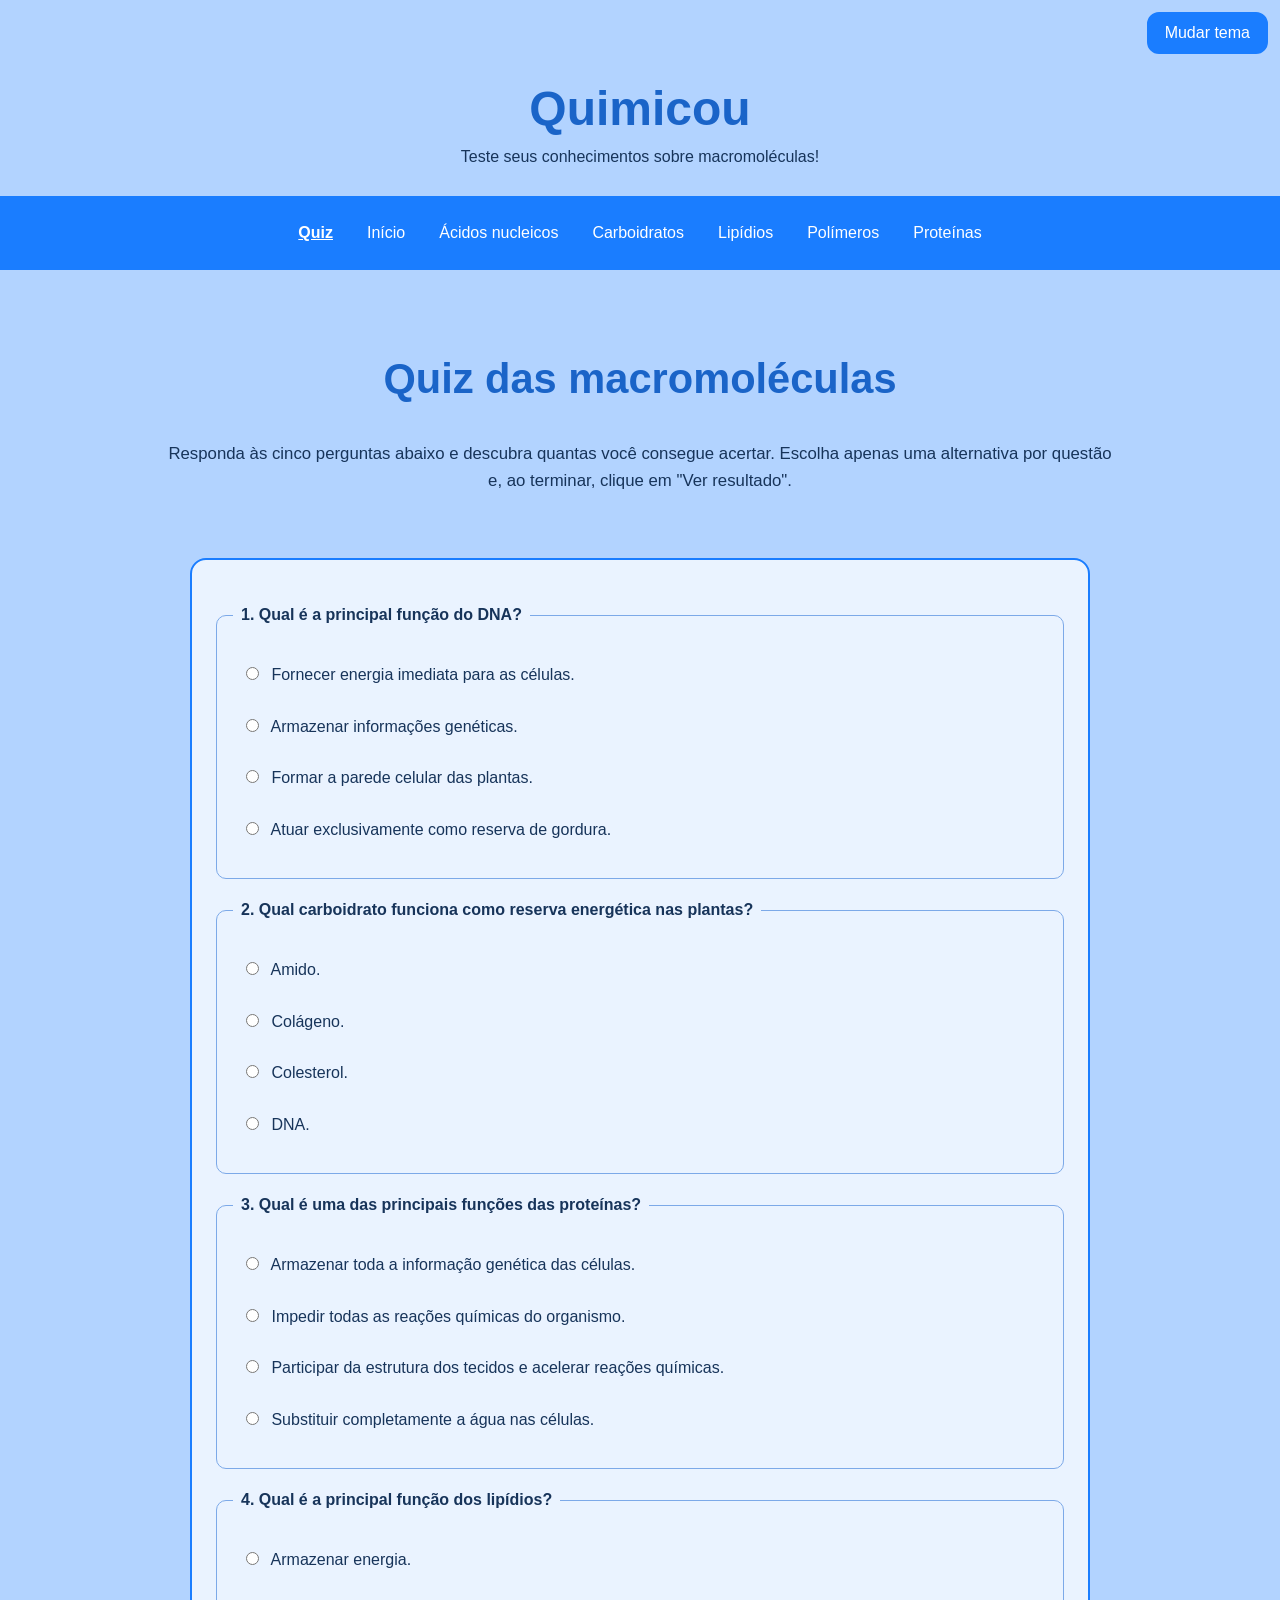
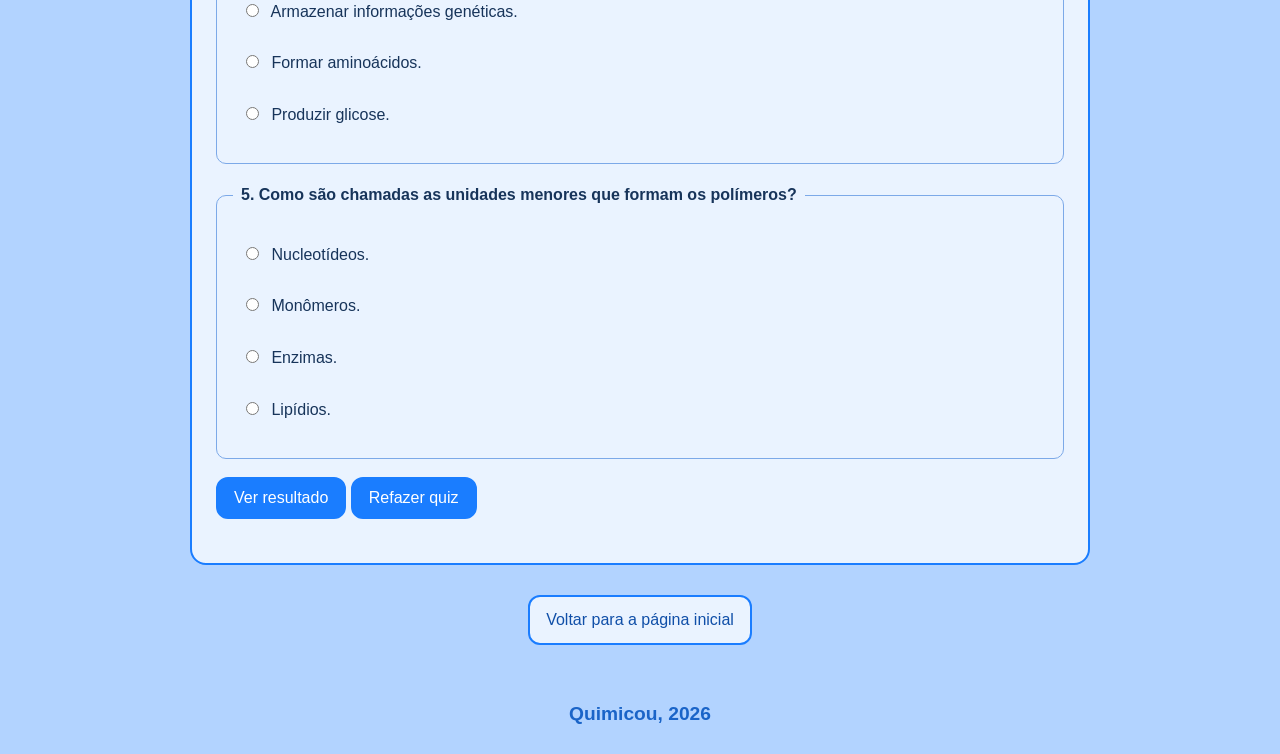
<file: quiz.html>
<!DOCTYPE html>
<html lang="pt-BR">
<head>
    <meta charset="UTF-8">
    <meta name="viewport" content="width=device-width, initial-scale=1.0">
    <link rel="stylesheet" href="style.css">
    <script defer src="java.js"></script>
    <title>Quiz | Quimicou</title>
</head>
<body>

    <button class="tema-btn" id="mudar-tema" type="button">
        Mudar tema
    </button>

    <header class="cabecalho">
        <h1>Quimicou</h1>
        <p>Teste seus conhecimentos sobre macromoléculas!</p>
    </header>
    <button type="button" class="menu-botao" aria-label="Abrir menu">☰
    </button>

    <nav class="menu">
        <a href="quiz.html" class="ativo">Quiz</a>
        <a href="index.html">Início</a>
        <a href="acidos-nucleicos.html">Ácidos nucleicos</a>
        <a href="carboidratos.html">Carboidratos</a>
        <a href="lipidios.html">Lipídios</a>
        <a href="polimeros.html">Polímeros</a>
        <a href="proteinas.html">Proteínas</a>
    </nav>

    <main>

        <section class="apresentacao">
            <h2>Quiz das macromoléculas</h2>

            <p>
                Responda às cinco perguntas abaixo e descubra quantas
                você consegue acertar. Escolha apenas uma alternativa
                por questão e, ao terminar, clique em "Ver resultado".
            </p>
        </section>

        <section class="conteudo">

            <form id="quiz-form">

                <fieldset>
                    <legend>
                        <strong>1. Qual é a principal função do DNA?</strong>
                    </legend>

                    <label>
                        <input type="radio" name="q1" value="a" required>
                        Fornecer energia imediata para as células.
                    </label>

                    <label>
                        <input type="radio" name="q1" value="b">
                        Armazenar informações genéticas.
                    </label>

                    <label>
                        <input type="radio" name="q1" value="c">
                        Formar a parede celular das plantas.
                    </label>

                    <label>
                        <input type="radio" name="q1" value="d">
                        Atuar exclusivamente como reserva de gordura.
                    </label>
                    <p id="feedback-q1"></p>
                </fieldset>

                <fieldset>
                    <legend>
                        <strong>2. Qual carboidrato funciona como reserva energética nas plantas?</strong>
                    </legend>

                    <label>
                        <input type="radio" name="q2" value="a" required>
                        Amido.
                    </label>

                    <label>
                        <input type="radio" name="q2" value="b">
                        Colágeno.
                    </label>

                    <label>
                        <input type="radio" name="q2" value="c">
                        Colesterol.
                    </label>

                    <label>
                        <input type="radio" name="q2" value="d">
                        DNA.
                    </label>
                    <p id="feedback-q2"></p>
                </fieldset>

                <fieldset>
                    <legend>
                        <strong>3. Qual é uma das principais funções das proteínas?</strong>
                    </legend>

                    <label>
                        <input type="radio" name="q3" value="a" required>
                        Armazenar toda a informação genética das células.
                    </label>

                    <label>
                        <input type="radio" name="q3" value="b">
                        Impedir todas as reações químicas do organismo.
                    </label>

                    <label>
                        <input type="radio" name="q3" value="c">
                        Participar da estrutura dos tecidos e acelerar reações químicas.
                    </label>

                    <label>
                        <input type="radio" name="q3" value="d">
                        Substituir completamente a água nas células.
                    </label>
                    <p id="feedback-q3"></p>
                </fieldset>

                <fieldset>
                    <legend>
                        <strong>4. Qual é a principal função dos lipídios?</strong>
                    </legend>

                    <label>
                        <input type="radio" name="q4" value="a" required>
                        Armazenar energia.
                    </label>

                    <label>
                        <input type="radio" name="q4" value="b">
                        Armazenar informações genéticas.
                    </label>

                    <label>
                        <input type="radio" name="q4" value="c">
                        Formar aminoácidos.
                    </label>

                    <label>
                        <input type="radio" name="q4" value="d">
                        Produzir glicose.
                    </label>
                    <p id="feedback-q4"></p>
                </fieldset>

                <fieldset>
                    <legend>
                        <strong>5. Como são chamadas as unidades menores que formam os polímeros?</strong>
                    </legend>

                    <label>
                        <input type="radio" name="q5" value="a" required>
                        Nucleotídeos.
                    </label>

                    <label>
                        <input type="radio" name="q5" value="b">
                        Monômeros.
                    </label>

                    <label>
                        <input type="radio" name="q5" value="c">
                        Enzimas.
                    </label>

                    <label>
                        <input type="radio" name="q5" value="d">
                        Lipídios.
                    </label>
                    <p id="feedback-q5"></p>
                </fieldset>

                <button type="submit">Ver resultado</button>
                <button type="reset" id="reiniciar-quiz">Refazer quiz</button>
                <p id="resultado-quiz" aria-live="polite"></p>
            </form>
        </section>
        <div class="voltar">
            <a href="index.html">Voltar para a página inicial</a>
        </div>
    </main>
    <footer>
        <p>Quimicou, 2026</p>
    </footer>
</body>
</html>
</file>
<file: style.css>
* {
    box-sizing: border-box;
}

html {
    scroll-behavior: smooth;
}

body {
    margin: 0;
    background-color: rgb(178, 211, 255);
    color: #17345a;
    font-family: Arial, Helvetica, sans-serif;
    line-height: 1.6;
    transition: background-color 0.3s ease, color 0.3s ease;
}

h1,
h2 {
    text-align: center;
    color: rgb(26, 100, 200);
}

h1,
h2,
h3 {
    line-height: 1.3;
}

p {
    margin: 12px 0;
}

img {
    display: block;
    max-width: 100%;
    height: auto;
    border-radius: 16px;
}

a {
    color: #104fa8;
}

button,
.saiba-mais {
    border: 2px solid rgb(26, 125, 255);
    border-radius: 12px;
    background-color: rgb(26, 125, 255);
    color: white;
    padding: 10px 16px;
    font-size: 1rem;
    font-family: inherit;
    cursor: pointer;
    text-decoration: none;
    display: inline-block;
    transition: background-color 0.2s ease, transform 0.2s ease;
}

button:hover,
.saiba-mais:hover {
    background-color: #104fa8;
    transform: translateY(-2px);
}

button:focus-visible,
a:focus-visible,
input:focus-visible {
    outline: 3px solid #ffbf47;
    outline-offset: 3px;
}

.tema-btn {
    display: block;
    margin: 12px 12px 0 auto;
}

.cabecalho {
    padding: 24px 16px;
    text-align: center;
}

.cabecalho h1 {
    font-size: clamp(2rem, 5vw, 3rem);
    margin: 0 0 4px;
}

.cabecalho p {
    margin: 2px 0;
}

.apresentacao {
    max-width: 1000px;
    margin: 20px auto;
    padding: 28px 20px;
    text-align: center;
}

.apresentacao h2 {
    font-size: clamp(1.8rem, 4vw, 2.6rem);
}

.apresentacao p {
    font-size: 1.05rem;
}
.slider {
    display: flex;
    align-items: center;
    justify-content: center;
    gap: 10px;
    width: min(900px, 94%);
    margin: 20px auto 30px;
}

.janela-slide {
    width: 100%;
    max-width: 600px;
    overflow: hidden;
    border-radius: 16px;
}

.imagens {
    display: flex;
    transition: transform 0.45s ease;
}

.imagens img {
    width: 100%;
    max-width: 600px;
    height: 300px;
    object-fit: cover;
    flex: 0 0 100%;
    border-radius: 0;
}

.menu {
    display: flex;
    justify-content: center;
    align-items: center;
    flex-wrap: wrap;
    gap: 10px;
    padding: 16px;
    background-color: rgb(26, 125, 255);
}

.menu a {
    color: white;
    text-decoration: none;
    padding: 8px 12px;
    border-radius: 8px;
    transition: background-color 0.2s ease;
}

.menu a:hover {
    background-color: #104fa8;
}
.cards {
    display: grid;
    grid-template-columns: repeat(3, minmax(0, 1fr));
    gap: 20px;
    padding: 24px;
    max-width: 1200px;
    margin: 0 auto;
}

.card {
    display: flex;
    flex-direction: column;
    align-items: center;
    gap: 12px;
    padding: 20px;
    background-color: #eaf3ff;
    border: 2px solid rgb(26, 125, 255);
    border-radius: 16px;
    text-align: center;
    transition: transform 0.2s ease, box-shadow 0.2s ease;
}

.card:hover {
    transform: translateY(-3px);
    box-shadow: 0 6px 14px rgba(23, 52, 90, 0.12);
}

.card h2 {
    margin: 0;
}

.card img {
    width: 100%;
    height: 190px;
    object-fit: cover;
}

.saiba-mais {
    margin-top: auto;
}
.conteudo,
.curiosidade {
    width: min(900px, 92%);
    margin: 24px auto;
    padding: 24px;
    background-color: #eaf3ff;
    border: 2px solid rgb(26, 125, 255);
    border-radius: 16px;
}

.conteudo header,
.curiosidade header {
    font-size: 1.5rem;
    font-weight: bold;
    text-align: center;
    margin-bottom: 16px;
}

.conteudo .card {
    margin-bottom: 20px;
}

.conteudo .card:last-child {
    margin-bottom: 0;
}

.imagem-conteudo {
    display: block;
    width: min(600px, 100%);
    max-height: 400px;
    object-fit: contain;
    margin: 0 auto 24px;
}

.fonte {
    font-size: 0.9rem;
    font-style: italic;
}
#quiz-form {
    width: 100%;
}

fieldset {
    border: 1px solid #7ca9e8;
    border-radius: 10px;
    margin: 18px 0;
    padding: 16px;
}

legend {
    padding: 0 8px;
    color: #17345a;
}

fieldset label {
    display: block;
    margin: 10px 0;
    padding: 8px;
    border-radius: 8px;
    cursor: pointer;
}

fieldset label:hover {
    background-color: rgba(26, 125, 255, 0.1);
}

fieldset input[type="radio"] {
    margin-right: 8px;
    accent-color: rgb(26, 125, 255);
}

#resultado-quiz {
    font-weight: bold;
    font-size: 1.1rem;
    margin-top: 20px;
    text-align: center;
}
.voltar {
    text-align: center;
    margin: 30px auto;
}

.voltar a {
    display: inline-block;
    padding: 10px 16px;
    border: 2px solid rgb(26, 125, 255);
    border-radius: 12px;
    background-color: #eaf3ff;
    color: #104fa8;
    text-decoration: none;
    transition: background-color 0.2s ease;
}

.voltar a:hover {
    background-color: #c9e0ff;
}
footer {
    text-align: center;
    padding: 24px 12px;
    font-size: 1.2rem;
    font-weight: bold;
    color: rgb(26, 100, 200);
}

footer p {
    margin: 0;
}
body.escuro {
    background-color: #171a21;
    color: #f1f4fa;
}

.escuro h1,
.escuro h2,
.escuro footer {
    color: #9fc6ff;
}

.escuro a {
    color: #9fc6ff;
}

.escuro .menu a {
    color: white;
}

.escuro .card,
.escuro .conteudo,
.escuro .curiosidade {
    background-color: #242a35;
    border-color: #5b91df;
}

.escuro .menu {
    background-color: #101e33;
}

.escuro .menu a:hover {
    background-color: #28466d;
}

.escuro .voltar a {
    background-color: #242a35;
    border-color: #5b91df;
    color: #9fc6ff;
}

.escuro .voltar a:hover {
    background-color: #303b4d;
}

.escuro legend {
    color: #f1f4fa;
}

.escuro fieldset {
    border-color: #5b91df;
}

.escuro fieldset label:hover {
    background-color: rgba(159, 198, 255, 0.1);
}

@media (max-width: 900px) {
    .cards {
        grid-template-columns: repeat(2, minmax(0, 1fr));
    }

    .apresentacao {
        padding: 22px 16px;
    }
}


@media (max-width: 600px) {
    .cards {
        grid-template-columns: 1fr;
        padding: 14px;
    }

    .menu {
        gap: 6px;
        padding: 12px 8px;
    }

    .menu a {
        padding: 7px 9px;
        font-size: 0.9rem;
    }

    .slider {
        gap: 5px;
    }

    .slider button {
        padding: 8px 10px;
        font-size: 0.9rem;
    }

    .imagens img {
        height: 220px;
    }

    .conteudo,
    .curiosidade {
        padding: 16px;
    }

    .card {
        padding: 16px;
    }

    .card img {
        height: 180px;
    }

    .cabecalho {
        padding: 18px 12px;
    }

    .tema-btn {
        margin-right: 8px;
    }
}
@media (prefers-reduced-motion: reduce) {
    html {
        scroll-behavior: auto;
    }

    *,
    *::before,
    *::after {
        transition-duration: 0.01ms !important;
        animation-duration: 0.01ms !important;
    }
}
.menu-botao {
    display: none;
}

@media (max-width: 600px) {
    .menu-botao {
        display: block;
        margin: 10px auto;
    }

    .menu {
        display: none;
        flex-direction: column;
    }

    .menu.menu-aberto {
        display: flex;
    }

    .menu a {
        width: 100%;
        text-align: center;
    }
}
.ferramentas {
    width: min(900px, 92%);
    margin: 20px auto;
    display: flex;
    flex-wrap: wrap;
    justify-content: center;
    gap: 12px;
}

.ferramentas input,
.ferramentas select {
    padding: 12px;
    border: 2px solid rgb(26, 125, 255);
    border-radius: 10px;
    font-size: 1rem;
}

#mensagem-busca {
    width: 100%;
    text-align: center;
    font-weight: bold;
}

.modal {
    position: fixed;
    inset: 0;
    z-index: 1000;
    background: rgba(0, 0, 0, 0.7);
    display: flex;
    justify-content: center;
    align-items: center;
    padding: 20px;
}

.modal[hidden] {
    display: none;
}

.modal-conteudo {
    background: #eaf3ff;
    color: #17345a;
    padding: 25px;
    border-radius: 16px;
    max-width: 450px;
    width: 100%;
    text-align: center;
}

.escuro .modal-conteudo {
    background: #242a35;
    color: white;
}

@keyframes aparecer {
    from {
        opacity: 0;
        transform: translateY(15px);
    }

    to {
        opacity: 1;
        transform: translateY(0);
    }
}

.cabecalho,
.apresentacao,
.conteudo,
.curiosidade {
    animation: aparecer 0.7s ease;
}

.card {
    animation: aparecer 0.8s ease;
}
@keyframes flutuar {
    0% {
        transform: translateY(0);
    }

    50% {
        transform: translateY(-8px);
    }

    100% {
        transform: translateY(0);
    }
}
.apresentacao h1 {
    animation: flutuar 3s ease-in-out infinite;
}
img {
    transition: transform 0.3s ease;
}

img:hover {
    transform: scale(1.03);
}
.menu a.ativo {
    font-weight: bold;
    text-decoration: underline;
}
.card[hidden] {
    display: none;
}
</file>
